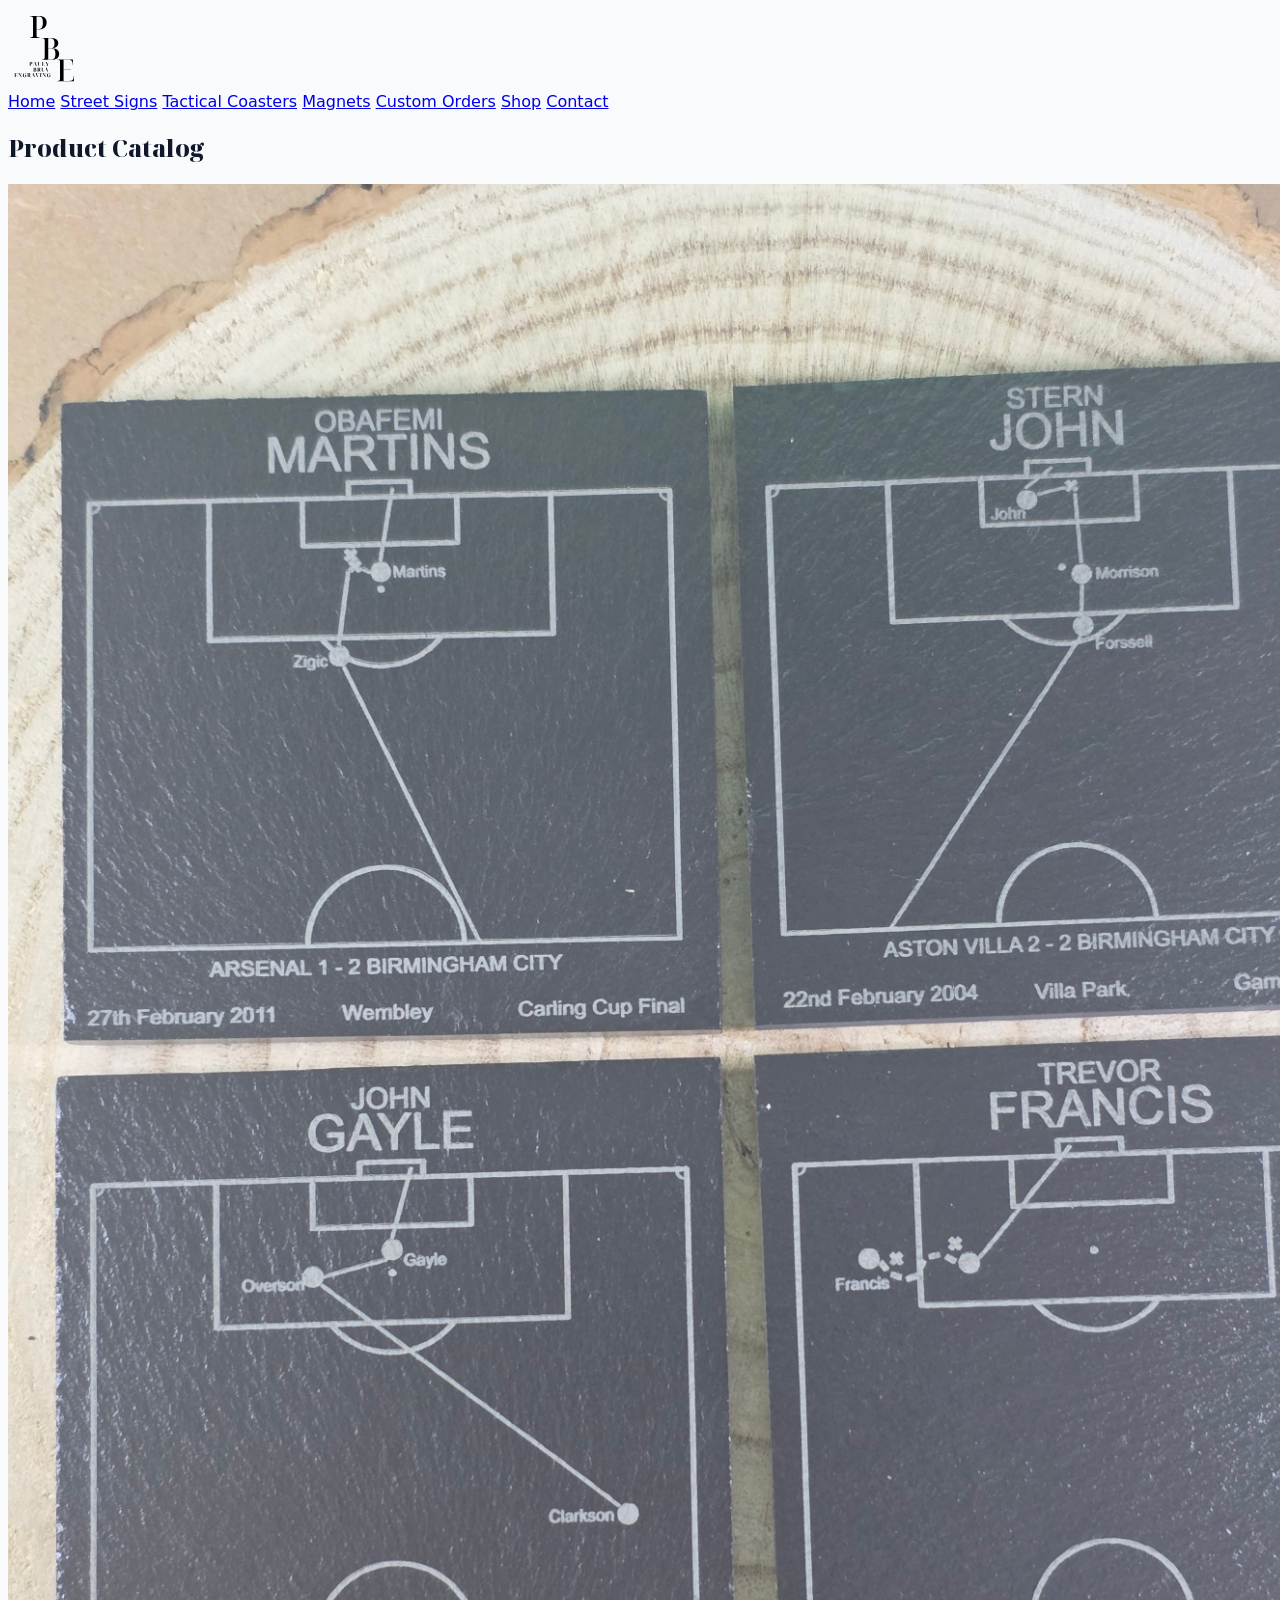
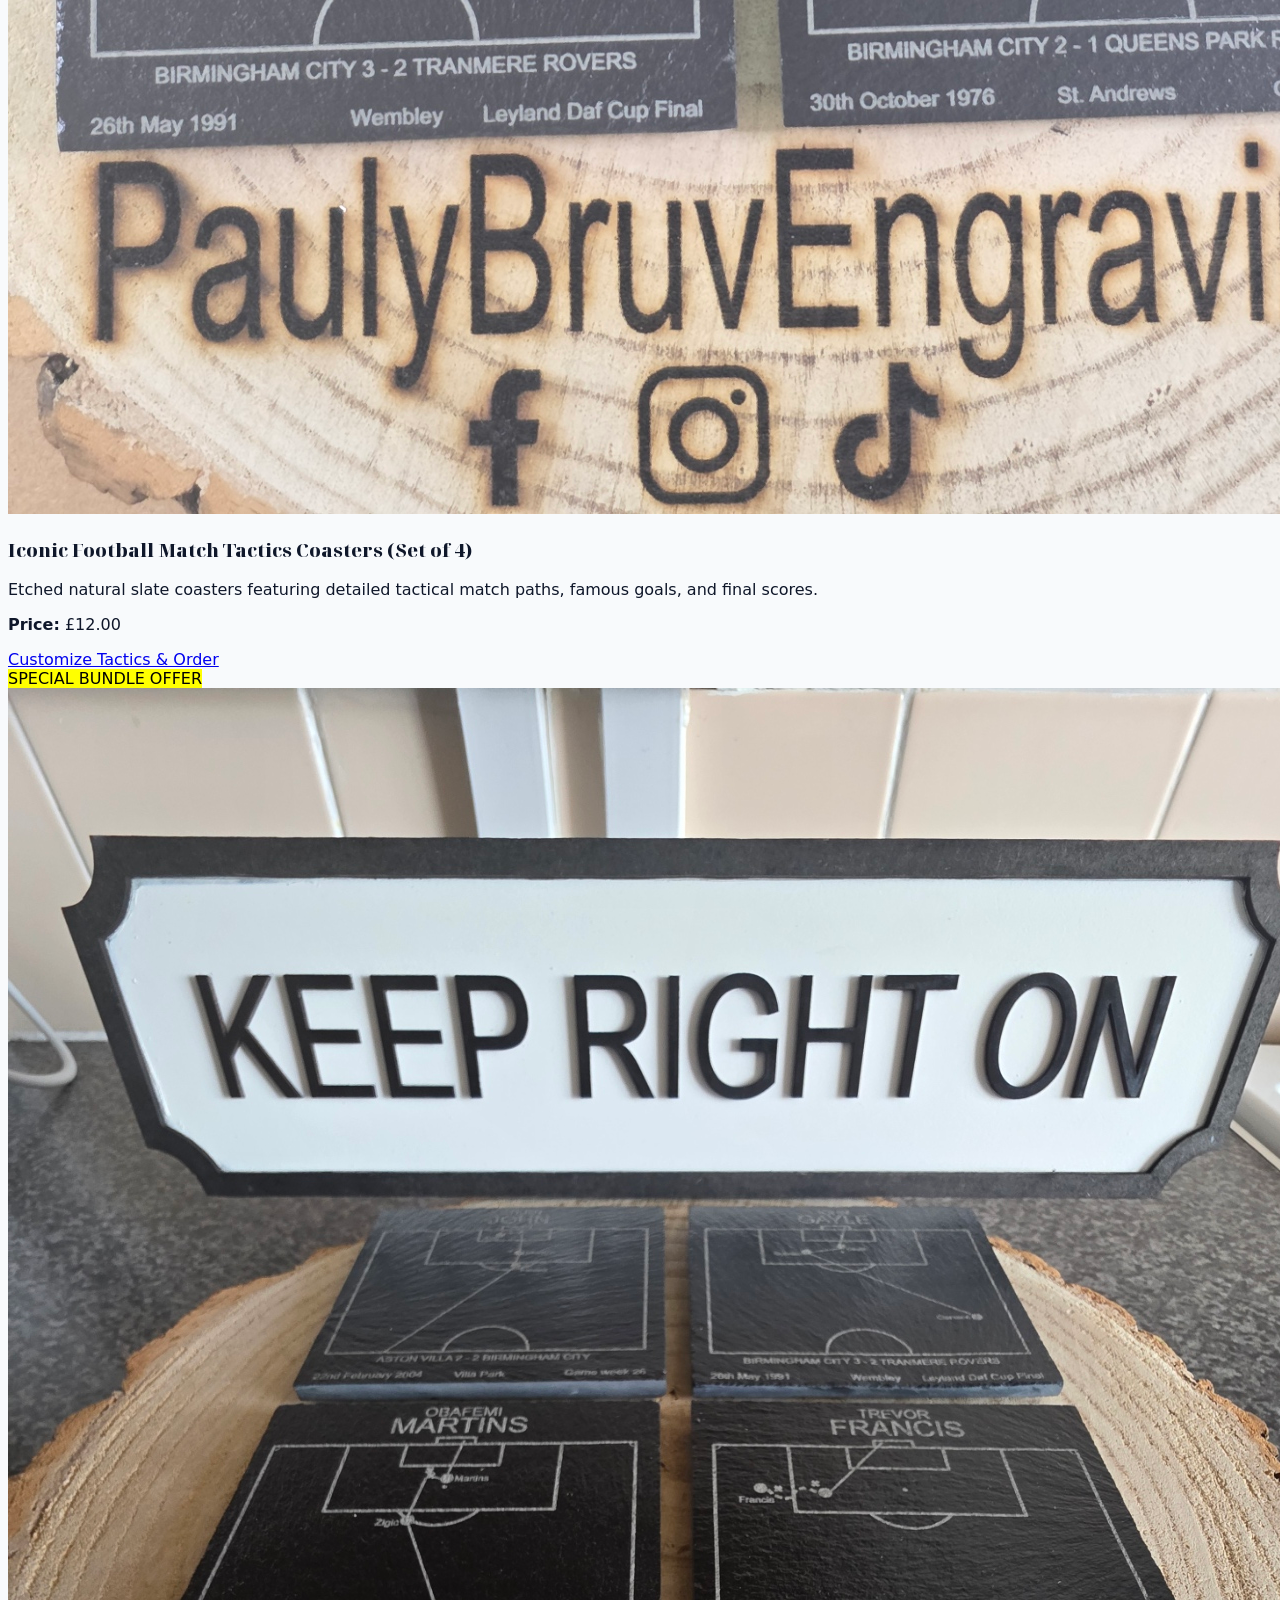
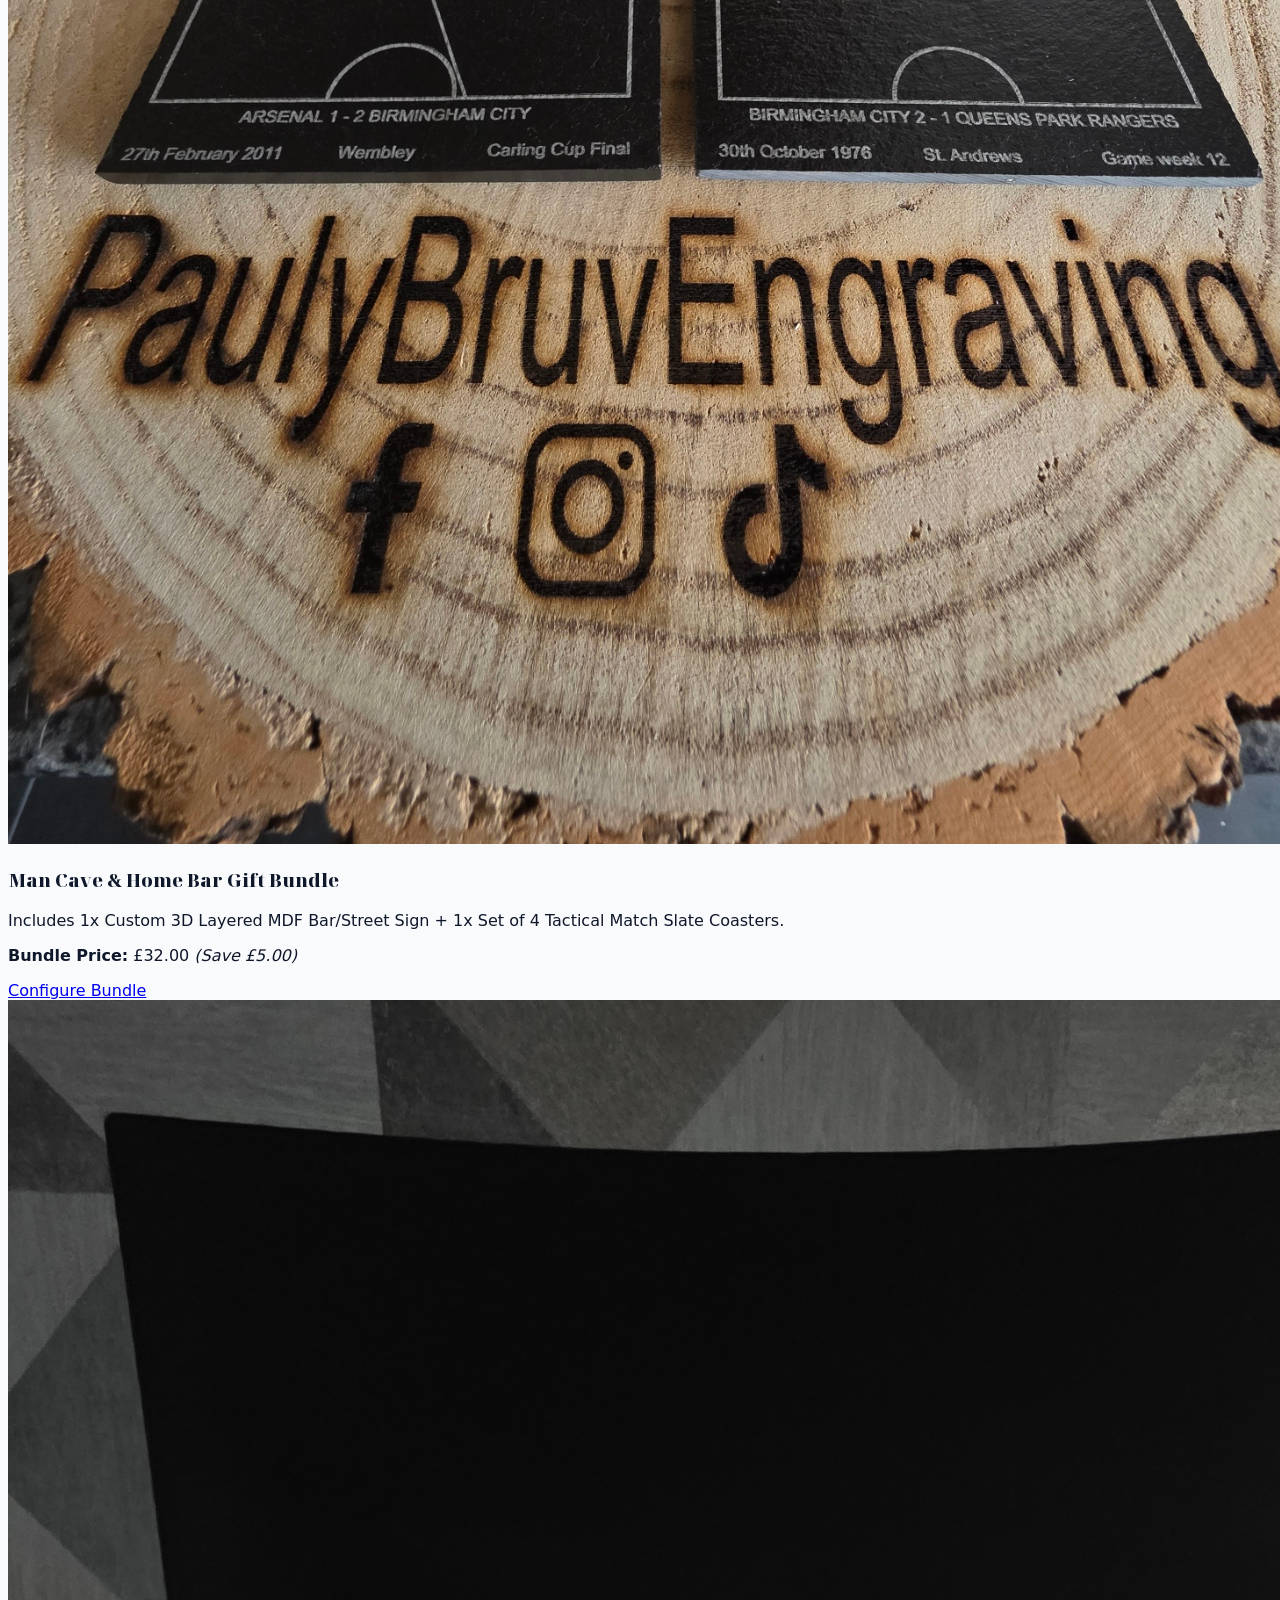
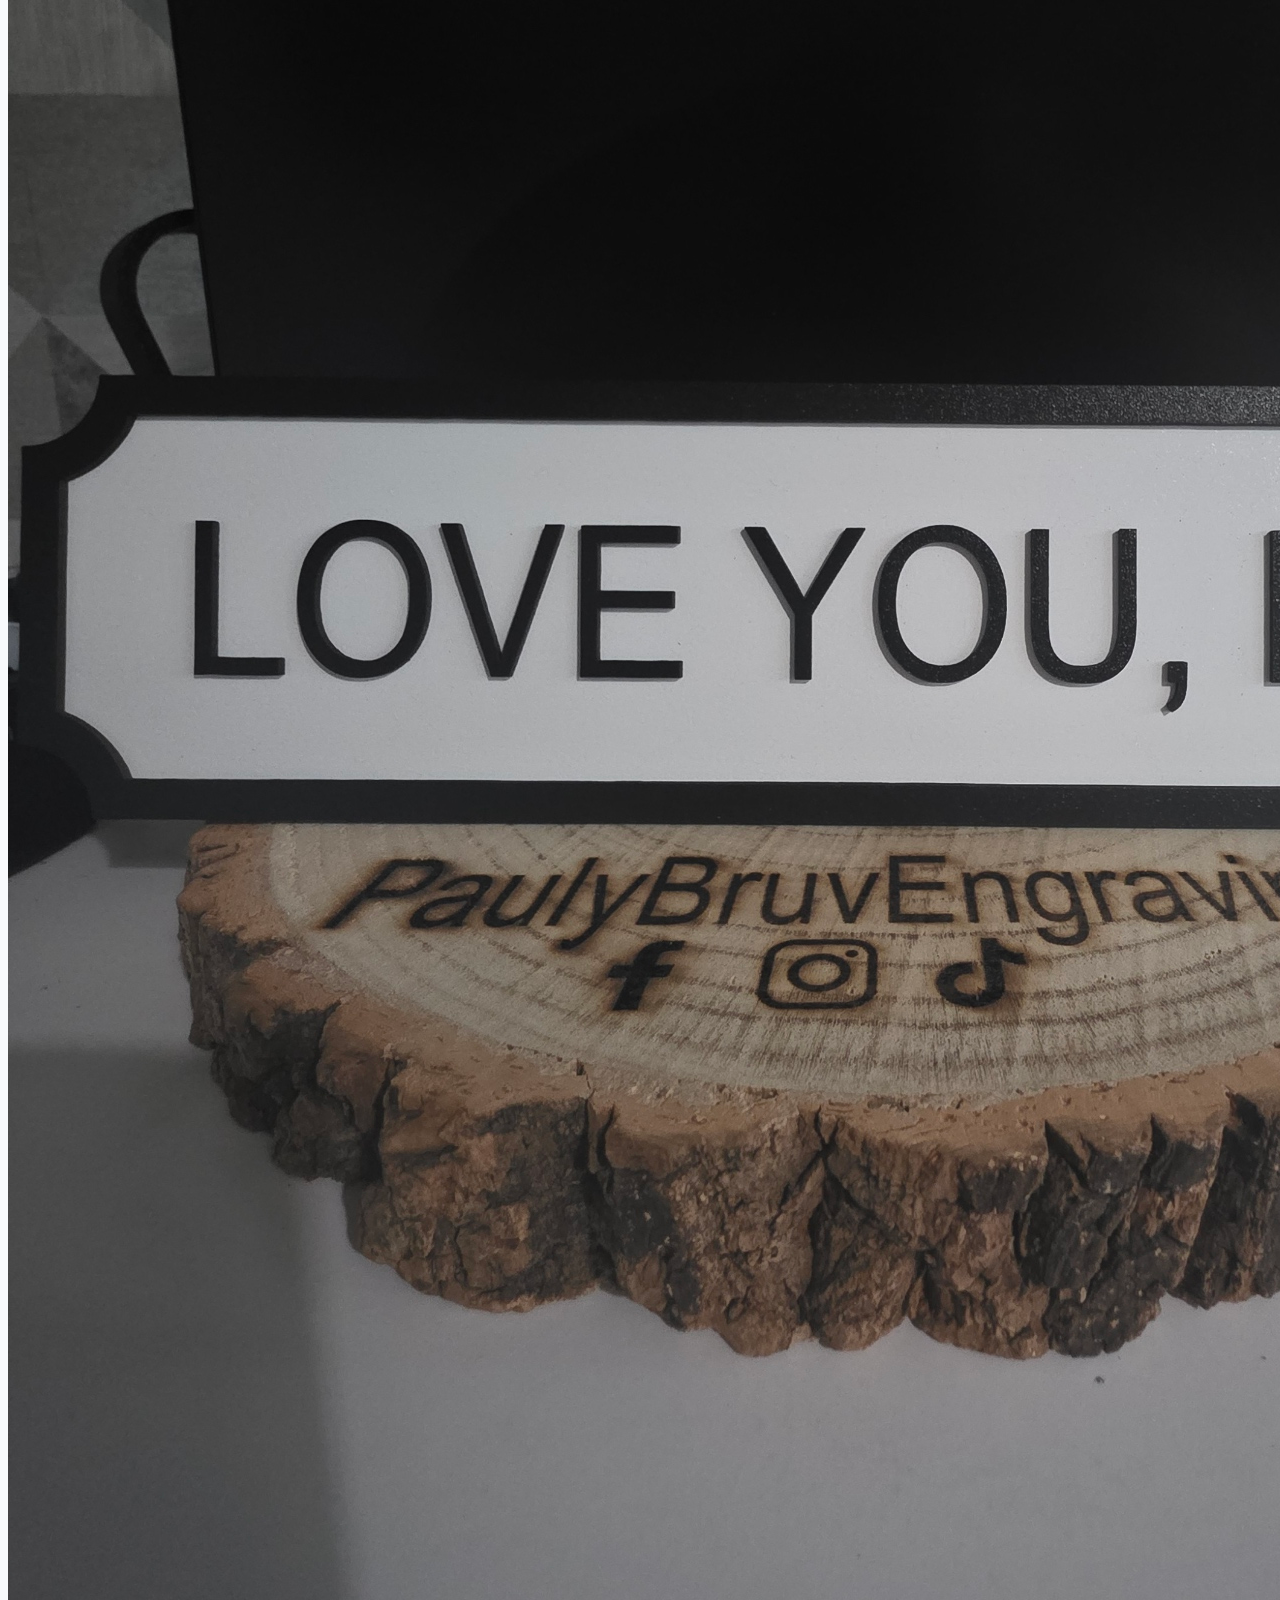
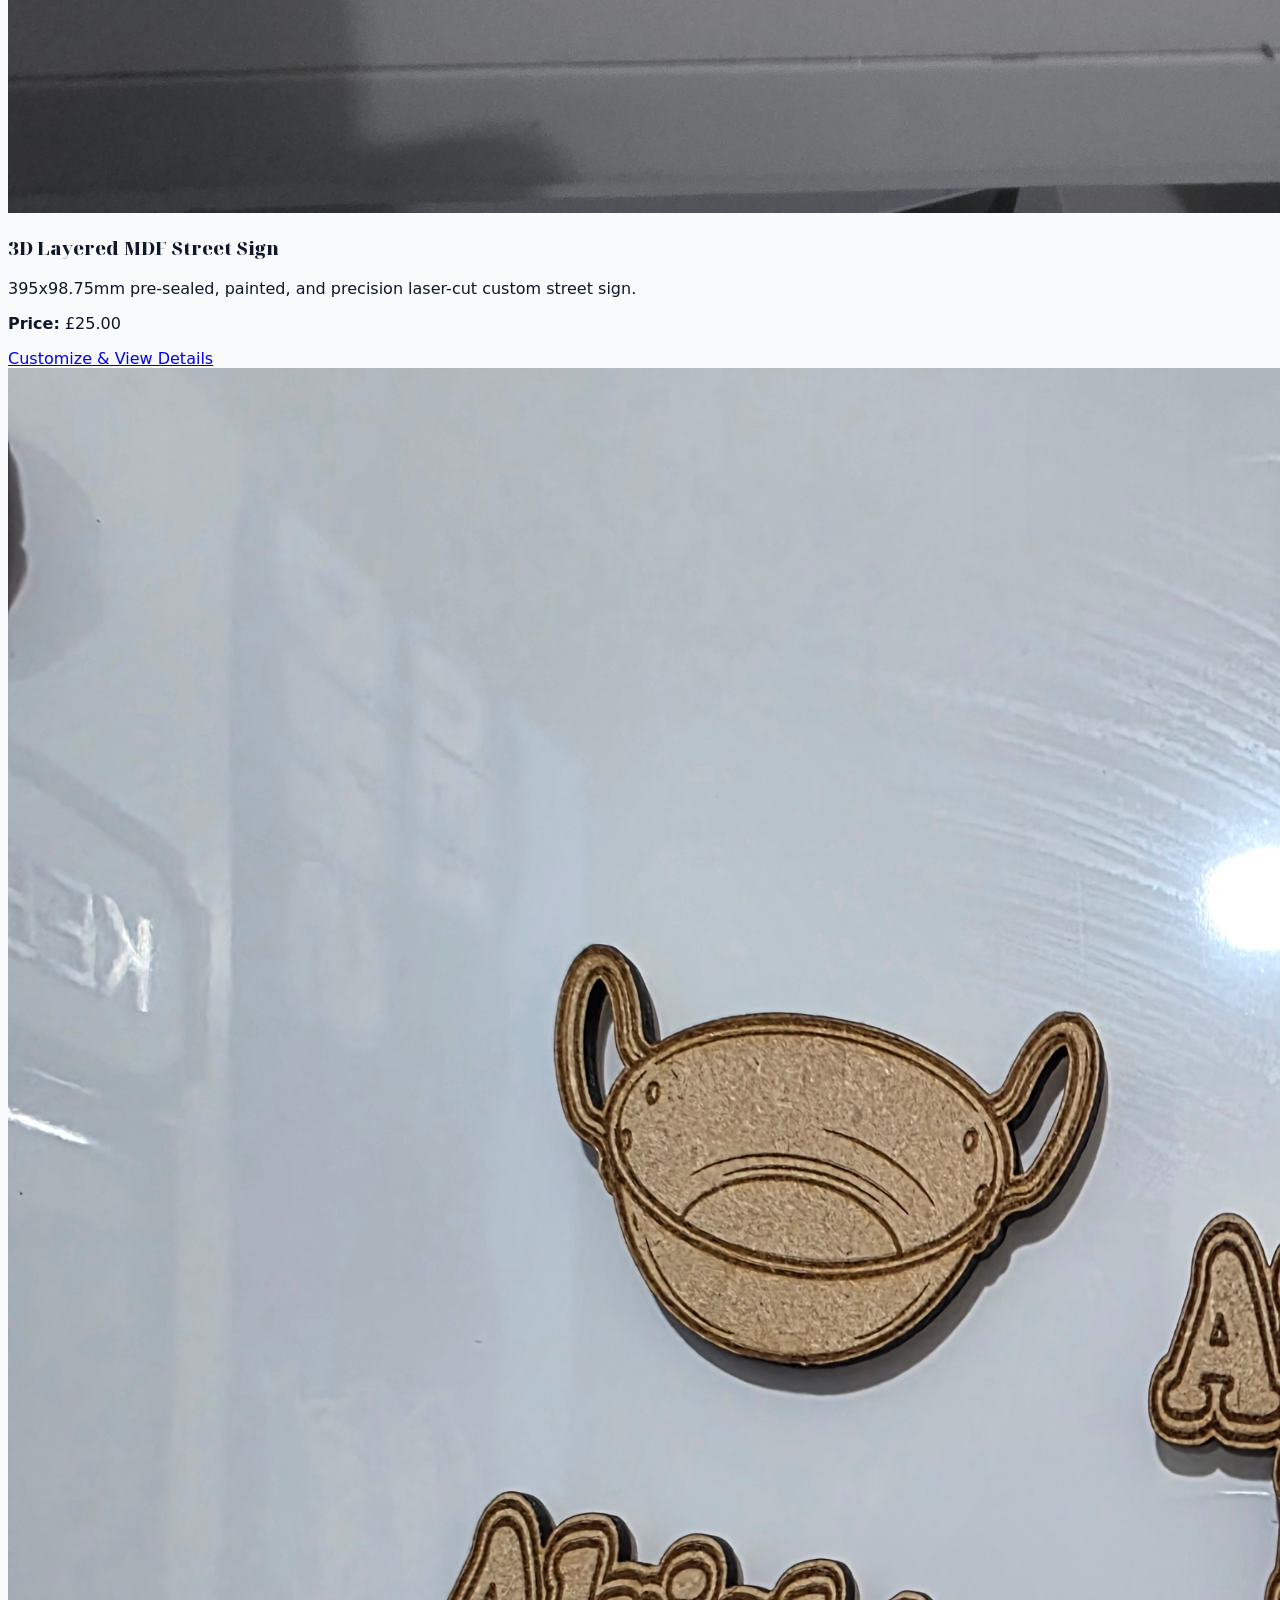
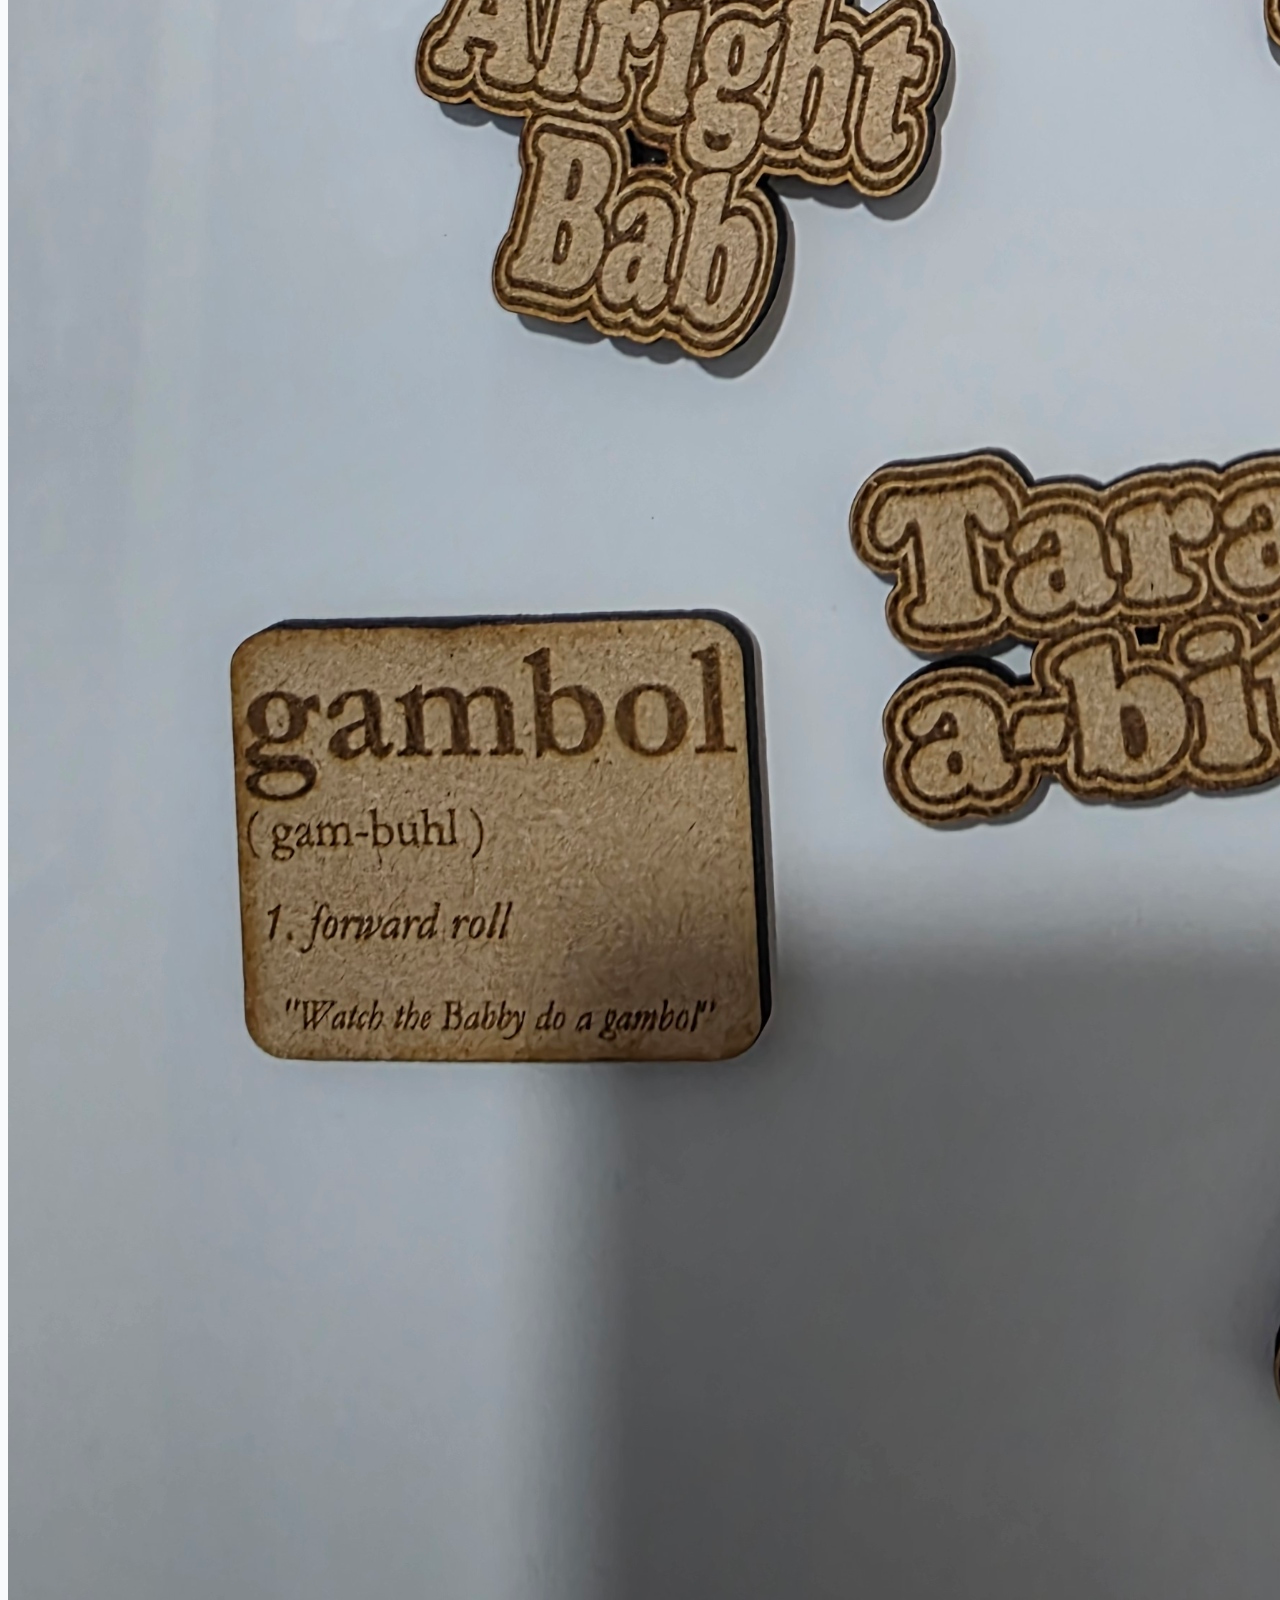
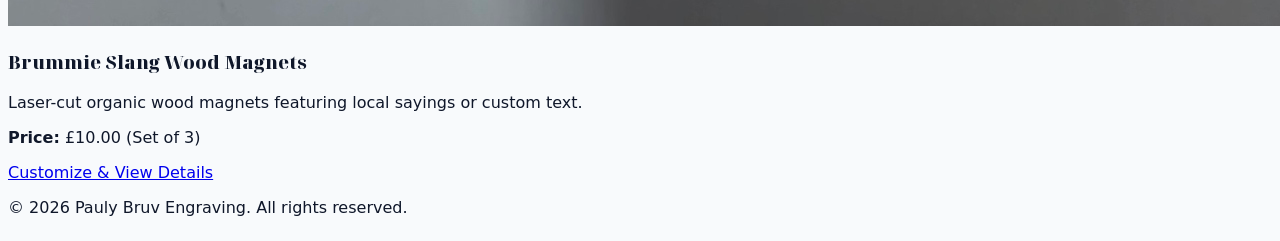
<file: shop.html>
<!doctype html>
<html lang="en">
  <head>
    <meta charset="UTF-8" />
    <meta name="viewport" content="width=device-width, initial-scale=1.0" />
    <title>Pauly Bruv Engraving - Shop</title>
    <link rel="preconnect" href="https://fonts.googleapis.com" />
    <link rel="preconnect" href="https://fonts.gstatic.com" crossorigin />
    <link
      href="https://fonts.googleapis.com/css2?family=Noto+Serif+Display:ital,wght@0,100..900;1,100..900&display=swap"
      rel="stylesheet"
    />
    <link rel="stylesheet" href="assets/css/style.css" />
  </head>
  <body>
    <!-- Standardized Navigation Header -->
    <header>
      <a href="index.html" class="logo-link">
        <img
          src="assets/images/logo.svg"
          alt="Pauly Bruv Engraving Logo"
          class="logo-img"
        />
        <h1
          style="
            position: absolute;
            width: 1px;
            height: 1px;
            padding: 0;
            margin: -1px;
            overflow: hidden;
            clip: rect(0, 0, 0, 0);
            border: 0;
          "
        >
          Pauly Bruv Engraving
        </h1>
      </a>
      <nav>
        <a href="index.html">Home</a>
        <a href="street-signs.html">Street Signs</a>
        <a href="tactical-coasters.html">Tactical Coasters</a>
        <a href="magnets.html">Magnets</a>
        <a href="custom.html">Custom Orders</a>
        <a href="shop.html" class="active">Shop</a>
        <a href="contact.html">Contact</a>
      </nav>
    </header>

    <!-- Main Product Catalog -->
    <main>
      <h2>Product Catalog</h2>

      <section>
        <!-- Product 1: Tactics Coaster Set -->
        <article>
          <img
            src="assets/images/tac-coaster.jpg"
            alt="Iconic Match Tactics Slate Coasters"
          />
          <h3>Iconic Football Match Tactics Coasters (Set of 4)</h3>
          <p>
            Etched natural slate coasters featuring detailed tactical match
            paths, famous goals, and final scores.
          </p>
          <p><strong>Price:</strong> £12.00</p>
          <a href="tactical-coasters.html">Customize Tactics & Order</a>
        </article>

        <!-- Product 2: Home Bar / Man Cave Bundle -->
        <article>
          <mark>SPECIAL BUNDLE OFFER</mark>
          <img
            src="assets/images/man-cave.jpg"
            alt="Man Cave & Home Bar Gift Bundle"
          />
          <h3>Man Cave & Home Bar Gift Bundle</h3>
          <p>
            Includes 1x Custom 3D Layered MDF Bar/Street Sign + 1x Set of 4
            Tactical Match Slate Coasters.
          </p>
          <p><strong>Bundle Price:</strong> £32.00 <em>(Save £5.00)</em></p>
          <a href="contact.html?product=man-cave-bundle">Configure Bundle</a>
        </article>

        <!-- Product 3: Standard Layered Street Sign -->
        <article>
          <img
            src="assets/images/mdf-sign.jpg"
            alt="3D Layered MDF Street Sign"
          />
          <h3>3D Layered MDF Street Sign</h3>
          <p>
            395x98.75mm pre-sealed, painted, and precision laser-cut custom
            street sign.
          </p>
          <p><strong>Price:</strong> £25.00</p>
          <a href="street-signs.html">Customize & View Details</a>
        </article>

        <!-- Product 4: Local Slang Wood Magnets -->
        <article>
          <img
            src="assets/images/slang-mags.jpg"
            alt="Brummie Slang Wood Magnets"
          />
          <h3>Brummie Slang Wood Magnets</h3>
          <p>
            Laser-cut organic wood magnets featuring local sayings or custom
            text.
          </p>
          <p><strong>Price:</strong> £10.00 (Set of 3)</p>
          <a href="magnets.html">Customize & View Details</a>
        </article>
      </section>
    </main>

    <!-- Footer -->
    <footer>
      <p>&copy; 2026 Pauly Bruv Engraving. All rights reserved.</p>
    </footer>
  </body>
</html>
</file>
<file: assets/css/style.css>
/* ==========================================================================
   1. GLOBAL VARIABLES & DESIGN SYSTEM
   ========================================================================== */
:root {
  --bg-main: #f8fafc;
  --text-primary: #0f172a;
  --text-muted: #475569;
  --accent-black: #0f172a;
  --accent-hover: #334155;
  --accent-bronze: #5d4037;
}

body {
  font-family: system-ui, -apple-system, BlinkMacSystemFont, "Segoe UI", Roboto, Oxygen, Ubuntu, Cantarell, sans-serif;
  background-color: var(--bg-main);
  color: var(--text-primary);
  -webkit-font-smoothing: antialiased;
  display: flex;
  flex-direction: column;
  min-height: 100vh;
}

h1,
h2,
h3 {
  font-family: "Noto Serif Display", Georgia, serif;
  font-weight: 800;
}

/* ==========================================================================
   2. NAVIGATION & LOGO
   ========================================================================== */
.logo-img {
  max-height: 80px;
  width: auto;
  height: auto;
  transition: transform 0.2s ease;
}

.logo-img:hover {
  transform: scale(1.03);
}

.navbar {
  background-color: #ffffff !important;
}

.nav-link {
  font-weight: 600;
  color: #334155 !important; /* WCAG AA High Contrast */
  transition: color 0.2s ease-in-out;
}

.nav-link:hover,
.nav-link:focus {
  color: var(--accent-bronze) !important;
}

.nav-link.active {
  color: var(--accent-black) !important;
  border-bottom: 2px solid var(--accent-bronze);
}

/* ==========================================================================
   3. BUTTONS & CARDS
   ========================================================================== */
.btn-custom {
  background-color: var(--accent-black);
  color: #ffffff;
  font-weight: 600;
  border-radius: 8px;
  transition: all 0.2s ease-in-out;
  border: 1px solid var(--accent-black);
}

.btn-custom:hover,
.btn-custom:focus {
  background-color: var(--accent-hover);
  border-color: var(--accent-hover);
  color: #ffffff;
  transform: translateY(-1px);
}

.btn-outline-custom {
  border: 2px solid var(--accent-black);
  color: var(--accent-black);
  font-weight: 600;
  border-radius: 8px;
  transition: all 0.2s ease-in-out;
  background-color: transparent;
}

.btn-outline-custom:hover,
.btn-outline-custom:focus {
  background-color: var(--accent-black);
  color: #ffffff;
}

.custom-card {
  border-radius: 12px;
  transition: transform 0.2s ease, box-shadow 0.2s ease;
  border: 1px solid #e2e8f0;
}

.custom-card:hover {
  transform: translateY(-3px);
  box-shadow: 0 10px 15px -3px rgba(0, 0, 0, 0.1);
  border-color: #cbd5e1;
}

/* ==========================================================================
   4. SOCIAL MEDIA TAGS
   ========================================================================== */
.platform-tag {
  font-size: 0.75rem;
  font-weight: 800;
  text-transform: uppercase;
  padding: 0.35rem 0.85rem;
  border-radius: 20px;
}

.tag-tiktok {
  background: #000000;
  color: #ffffff;
}

.tag-instagram {
  background: #c13584;
  color: #ffffff;
}

.tag-facebook {
  background: #1877f2;
  color: #ffffff;
}

/* ==========================================================================
   5. MDF STREET SIGN INTERACTIVE MOCKUP
   ========================================================================== */
.mdf-mockup {
  width: 100%;
  max-width: 520px;
  aspect-ratio: 395 / 98.75;
  margin: 1.5rem auto;
  position: relative;
  display: flex;
  align-items: center;
  justify-content: center;
  padding: 12px;
  box-sizing: border-box;
  clip-path: polygon(
    14px 0%,
    calc(100% - 14px) 0%,
    100% 14px,
    100% calc(100% - 14px),
    calc(100% - 14px) 100%,
    14px 100%,
    0% calc(100% - 14px),
    0% 14px
  );
  box-shadow: 0 8px 18px rgba(0, 0, 0, 0.3);
  transition: background-color 0.2s ease;
}

.mdf-mockup.black-base-white-text {
  background-color: #121212;
}

.mdf-mockup.black-base-white-text .sign-border {
  background-color: #f2f2f2;
  border: 2px solid #e0e0e0;
}

.mdf-mockup.black-base-white-text #preview-text-display {
  color: #121212;
  text-shadow: 1px 1px 1px rgba(0, 0, 0, 0.15);
}

.mdf-mockup.white-base-black-text {
  background-color: #f2f2f2;
}

.mdf-mockup.white-base-black-text .sign-border {
  background-color: #121212;
  border: 2px solid #222222;
}

.mdf-mockup.white-base-black-text #preview-text-display {
  color: #f2f2f2;
  text-shadow: 1px 1px 1px rgba(0, 0, 0, 0.5);
}

.sign-border {
  width: 100%;
  height: 100%;
  display: flex;
  align-items: center;
  justify-content: center;
  padding: 0 1.5rem;
  box-sizing: border-box;
  clip-path: polygon(
    10px 0%,
    calc(100% - 10px) 0%,
    100% 10px,
    100% calc(100% - 10px),
    calc(100% - 10px) 100%,
    10px 100%,
    0% calc(100% - 10px),
    0% 10px
  );
}

#preview-text-display {
  font-size: 1.4rem;
  font-weight: 900;
  letter-spacing: 0.05em;
  text-transform: uppercase;
  white-space: nowrap;
  overflow: hidden;
  text-overflow: ellipsis;
  max-width: 100%;
  line-height: 1;
}

.finish-btn {
  background-color: #ffffff;
  color: var(--text-primary);
  border: 2px solid #cbd5e1;
  padding: 0.7rem 1.4rem;
  font-size: 0.85rem;
  font-weight: 700;
  border-radius: 30px;
  cursor: pointer;
  transition: all 0.2s ease-in-out;
  box-shadow: 0 2px 4px rgba(0, 0, 0, 0.04);
}

.finish-btn.active {
  background-color: #121212;
  color: #ffffff;
  border-color: #121212;
}

/* ==========================================================================
   6. CUSTOM UTILITY & LAYOUT CLASSES
   ========================================================================== */
.bg-light-section {
  background-color: #f1f5f9;
  border-bottom: 1px solid #e2e8f0;
}

.card-img-custom {
  height: 220px;
  width: 100%;
  object-fit: cover;
  background-color: var(--bg-main);
}

.card-img-hero {
  object-fit: cover;
  max-height: 400px;
  width: 100%;
  height: auto;
}

.form-container-md {
  max-width: 800px;
  width: 100%;
}

.form-container-sm {
  max-width: 700px;
  width: 100%;
}
</file>
